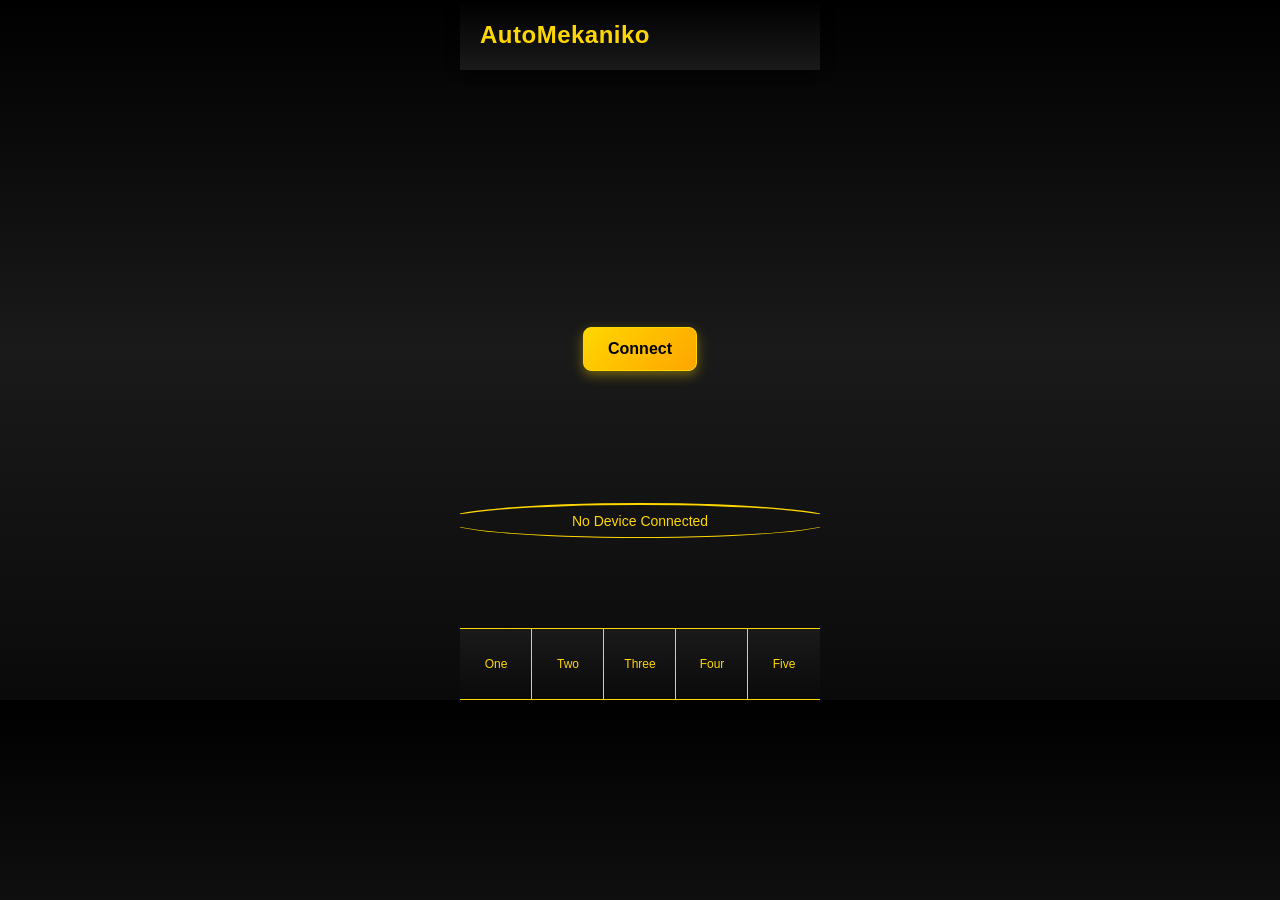
<file: ui/index.html>
<!DOCTYPE html>
<html lang="en">

<head>
    <meta charset="UTF-8">
    <meta name="viewport" content="width=device-width, initial-scale=1.0">
    <link rel="stylesheet" href="../css/style.css">
    <title>AutoMekaniko</title>
</head>

<body>
    <header class="app-header">
        <div class="header-content">
            <h1>AutoMekaniko</h1>
        </div>
    </header>
    <div class="wrapper">
        <div>One</div>
        <div>Two</div>
        <div>Three</div>
        <div>Four</div>
        <div>Five</div>
        <div>No Device Connected</div>
        <div>Connect</div>
    </div>
</body>

</html>
</file>
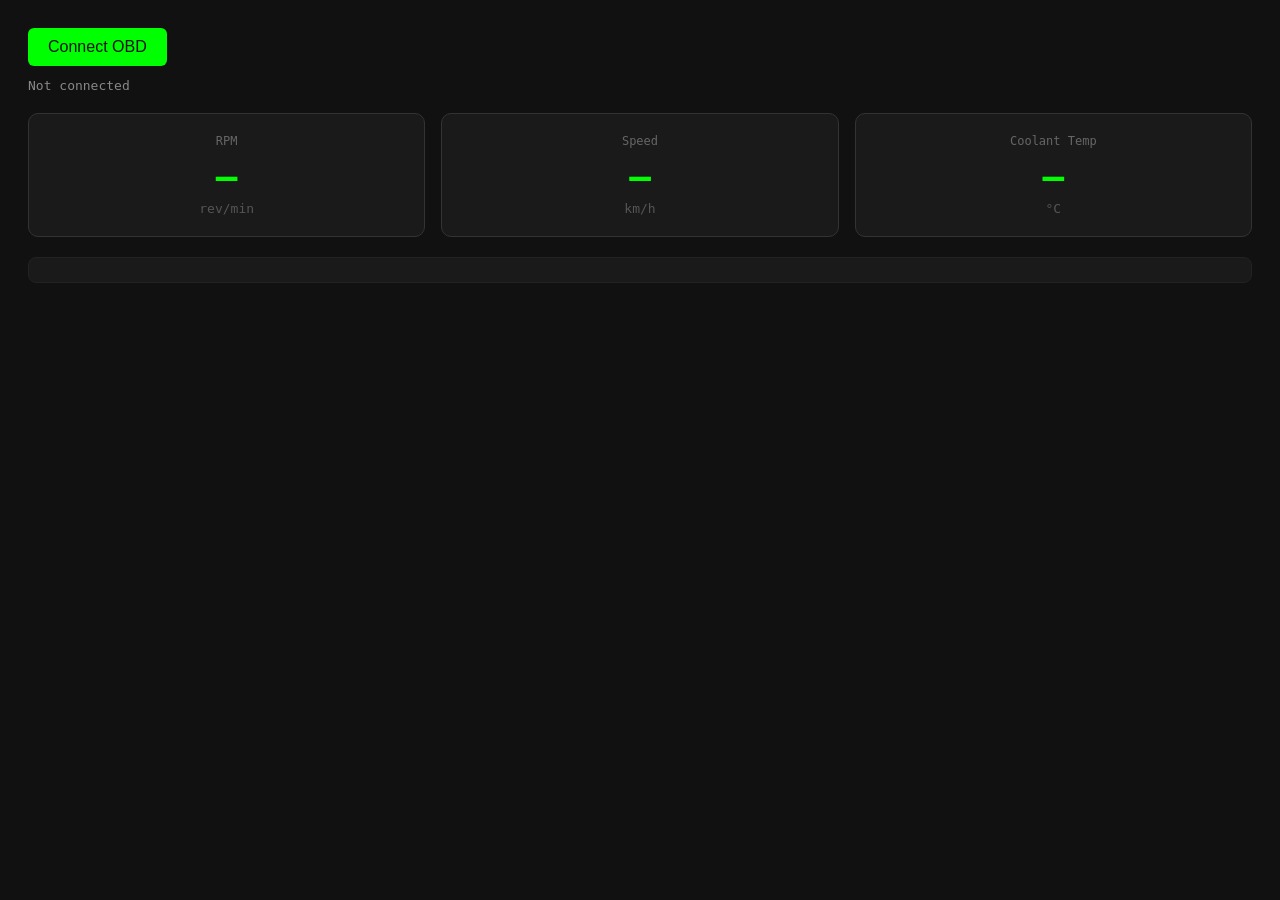
<file: ui/dashboard.html>
<!DOCTYPE html>
<html lang="en">
<head>
  <meta charset="UTF-8">
  <title>OBD-II Dashboard</title>
  <style>
    body { font-family: monospace; background: #111; color: #0f0; padding: 20px; }
    button { background: #0f0; color: #111; border: none; padding: 10px 20px; font-size: 16px; cursor: pointer; border-radius: 6px; }
    button:disabled { opacity: 0.4; cursor: not-allowed; }
    #status { margin: 12px 0; font-size: 13px; color: #888; }
    #dashboard { display: grid; grid-template-columns: repeat(3, 1fr); gap: 16px; margin-top: 20px; }
    .card { background: #1a1a1a; border: 1px solid #333; border-radius: 10px; padding: 20px; text-align: center; }
    .card .label { font-size: 12px; color: #666; margin-bottom: 8px; }
    .card .value { font-size: 36px; font-weight: bold; color: #0f0; }
    .card .unit { font-size: 13px; color: #555; margin-top: 4px; }
    pre { background: #1a1a1a; border: 1px solid #222; padding: 12px; border-radius: 8px; font-size: 12px; max-height: 200px; overflow-y: auto; margin-top: 20px; color: #aaa; }
  </style>
</head>
<body>

<button id="connectBtn">Connect OBD</button>
<div id="status">Not connected</div>

<div id="dashboard">
  <div class="card">
    <div class="label">RPM</div>
    <div class="value" id="rpm">—</div>
    <div class="unit">rev/min</div>
  </div>
  <div class="card">
    <div class="label">Speed</div>
    <div class="value" id="speed">—</div>
    <div class="unit">km/h</div>
  </div>
  <div class="card">
    <div class="label">Coolant Temp</div>
    <div class="value" id="temp">—</div>
    <div class="unit">°C</div>
  </div>
</div>

<pre id="log"></pre>

<script>
  const WS_URL = "ws://localhost:8765";

  const log = (msg) => {
    const el = document.getElementById("log");
    el.textContent += msg + "\n";
    el.scrollTop = el.scrollHeight;
  };

  const setStatus = (msg) => {
    document.getElementById("status").textContent = msg;
  };

  const delay = (ms) => new Promise(r => setTimeout(r, ms));

  let ws;

  // ===== MESSAGE QUEUE =====
  let messageQueue = [];
  let waitingForMessage = null;

  function onMessage(data) {
    const cleaned = data.replace(/[\r\n>]/g, " ").trim();
    log("<< " + cleaned);
    if (waitingForMessage) {
      const resolve = waitingForMessage;
      waitingForMessage = null;
      resolve(cleaned);
    } else {
      messageQueue.push(cleaned);
    }
  }

  function waitForResponse(timeoutMs = 8000) {
    return new Promise((resolve) => {
      if (messageQueue.length > 0) {
        resolve(messageQueue.shift());
        return;
      }
      waitingForMessage = resolve;
      setTimeout(() => {
        if (waitingForMessage === resolve) {
          waitingForMessage = null;
          log("⚠️ Timeout");
          resolve("TIMEOUT");
        }
      }, timeoutMs);
    });
  }

  async function send(cmd) {
    log("> " + cmd);
    messageQueue = [];
    ws.send(cmd);
    const response = await waitForResponse();
    return response;
  }

  document.getElementById("connectBtn").onclick = async () => {
    document.getElementById("connectBtn").disabled = true;
    setStatus("Connecting to bridge...");

    try {
      await connectWS();
      setStatus("✅ Connected — initializing ELM327...");
      log("✅ WebSocket bridge connected");

      // ===== INIT =====
      await send("ATZ");      await delay(2000);
      await send("ATE0");     await delay(500);
      await send("ATL0");     await delay(500);
      await send("ATS0");     await delay(500);
      await send("ATH1");     await delay(500);
      await send("ATAT2");    await delay(500);
      await send("ATST FF");  await delay(500);
      await send("ATSP0");    await delay(500);
      await delay(1000);

      // ===== CHECK SUPPORTED PIDs =====
      log("🔍 Checking supported PIDs...");
      const supported = await send("0100");
      log("Supported: " + supported);
      await delay(1000);

      setStatus("✅ ELM327 ready — polling live data...");
      log("📡 Starting live polling...");

      pollLoop();

    } catch (err) {
      log("❌ Error: " + err.message);
      setStatus("❌ " + err.message);
      document.getElementById("connectBtn").disabled = false;
    }
  };

  function connectWS() {
    return new Promise((resolve, reject) => {
      ws = new WebSocket(WS_URL);
      ws.onopen = () => resolve();
      ws.onerror = () => reject(new Error("Could not connect to bridge. Is bridge.py running?"));
      ws.onmessage = (e) => onMessage(e.data);
      ws.onclose = () => {
        setStatus("⚠️ Bridge disconnected");
        log("⚠️ WebSocket closed");
      };
    });
  }

  async function pollLoop() {
    while (true) {
      try {
        const rpmRaw = await send("010C");
        const rpmVal = parseRPM(rpmRaw);
        if (rpmVal !== null) document.getElementById("rpm").textContent = rpmVal;

        const speedRaw = await send("010D");
        const speedVal = parseSpeed(speedRaw);
        if (speedVal !== null) document.getElementById("speed").textContent = speedVal;

        const tempRaw = await send("0105");
        const tempVal = parseTemp(tempRaw);
        if (tempVal !== null) document.getElementById("temp").textContent = tempVal;

        await delay(300);

      } catch (err) {
        log("⚠️ Poll error: " + err.message);
        await delay(1000);
      }
    }
  }

  // ===== FIXED PARSERS =====

  function getBytes(raw) {
    // Remove spaces and control chars, uppercase
    let cleaned = raw.replace(/\s+/g, "").toUpperCase();

    // Strip 7E8 / 7E9 CAN header (3 chars) before splitting into bytes
    if (cleaned.startsWith("7E8") || cleaned.startsWith("7E9")) {
      cleaned = cleaned.substring(3);
    }

    const bytes = [];
    for (let i = 0; i < cleaned.length - 1; i += 2) {
      const b = cleaned.substring(i, i + 2);
      if (/^[0-9A-F]{2}$/.test(b)) bytes.push(b);
    }
    return bytes;
  }

  function parseRPM(raw) {
    if (!raw || raw.includes("NO DATA") || raw.includes("TIMEOUT")) return null;
    const b = getBytes(raw);
    for (let i = 0; i < b.length - 2; i++) {
      if (b[i] === "41" && b[i+1] === "0C") {
        const A = parseInt(b[i+2], 16);
        const B = parseInt(b[i+3], 16);
        return ((A * 256 + B) / 4).toFixed(0);
      }
    }
    return null;
  }

  function parseSpeed(raw) {
    if (!raw || raw.includes("NO DATA") || raw.includes("TIMEOUT")) return null;
    const b = getBytes(raw);
    for (let i = 0; i < b.length - 1; i++) {
      if (b[i] === "41" && b[i+1] === "0D") {
        return parseInt(b[i+2], 16);
      }
    }
    return null;
  }

  function parseTemp(raw) {
    if (!raw || raw.includes("NO DATA") || raw.includes("TIMEOUT")) return null;
    const b = getBytes(raw);
    for (let i = 0; i < b.length - 1; i++) {
      if (b[i] === "41" && b[i+1] === "05") {
        return parseInt(b[i+2], 16) - 40;
      }
    }
    return null;
  }
</script>

</body>
</html>
</file>
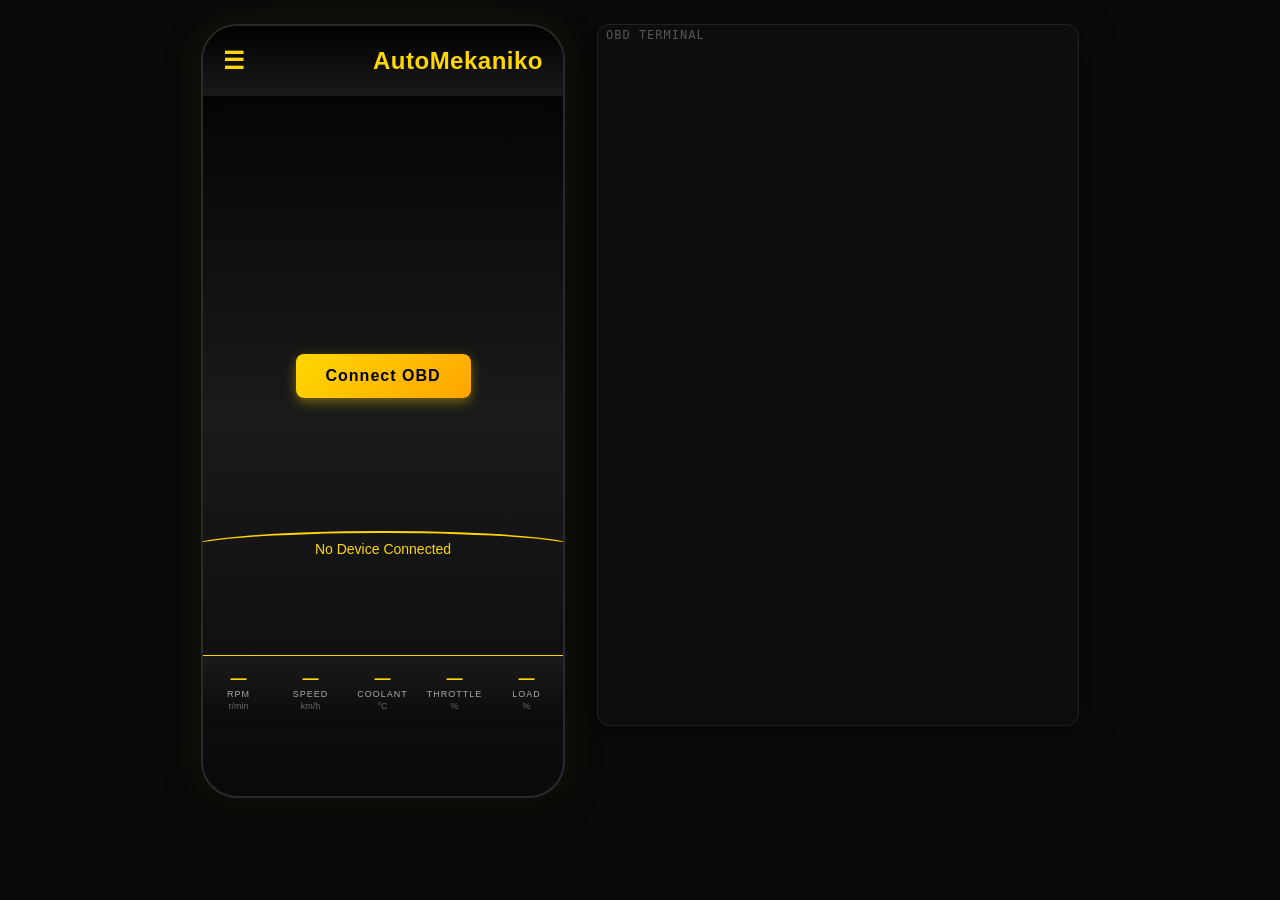
<file: ui/prototype_ui.html>
<!DOCTYPE html>
<html lang="en">

<head>
    <meta charset="UTF-8">
    <meta name="viewport" content="width=device-width, initial-scale=1.0">
    <title>AutoMekaniko</title>
    <style>
        html {
            width: 100%;
            height: 700px;
            margin: 0 auto;
        }

        body {
            background: #0a0a0a;
            height: 100vh;
            margin: 0;
            padding: 0;
            font-family: -apple-system, BlinkMacSystemFont, 'Segoe UI', Roboto, sans-serif;
            display: flex;
            flex-direction: row;
            align-items: flex-start;
            justify-content: center;
            width: 100%;
            box-sizing: border-box;
            gap: 32px;
        }

        /* ── Phone shell ── */
        .phone-shell {
            flex-shrink: 0;
            width: 360px;
            height: 700px;
            margin-top: 24px;
            border: 2px solid #2a2a2a;
            border-radius: 36px;
            overflow: hidden;
            box-shadow: 0 0 40px rgba(255, 215, 0, 0.08), 0 8px 32px rgba(0,0,0,0.6);
            position: relative;
            background: linear-gradient(to bottom, #000000, #1a1a1a, #0a0a0a);
            padding-top: 70px;
            display: flex;
            flex-direction: column;
        }

        /* ── Terminal panel ── */
        .terminal-panel {
            flex: 1;
            max-width: 480px;
            min-width: 280px;
            margin-top: 24px;
            height: 700px;
            background: #0d0d0d;
            border: 1px solid #222;
            border-radius: 12px;
            display: flex;
            flex-direction: column;
            overflow: hidden;
            box-shadow: 0 8px 32px rgba(0,0,0,0.5);
        }

     

       

        .terminal-title {
            font-family: monospace;
            font-size: 12px;
            color: #555;
            margin-left: 8px;
            letter-spacing: 1px;
        }

        pre#log {
            flex: 1;
            background: transparent;
            padding: 12px 14px;
            font-size: 11px;
            overflow-y: auto;
            color: #4af;
            margin: 0;
            font-family: 'Courier New', monospace;
            line-height: 1.6;
            white-space: pre-wrap;
            word-break: break-all;
        }

        .app-header {
            position: absolute;
            top: 0;
            left: 0;
            width: 100%;
            height: 70px;
            background: linear-gradient(to bottom, #000000, #1a1a1a);
            box-shadow: 0 2px 10px rgba(0, 0, 0, 0.5);
            z-index: 1000;
            display: flex;
            align-items: center;
            justify-content: center;
        }

        .header-content {
            width: 100%;
            max-width: 100%;
            padding: 0 20px;
            display: flex;
            align-items: center;
            justify-content: space-between;
        }

        .app-header h1 {
            margin: 0;
            color: #FFD700;
            font-size: 24px;
            font-weight: 600;
            letter-spacing: 0.5px;
            align-self: center;
        }

        .wrapper {
            display: grid;
            grid-template-columns: repeat(5, 1fr);
            grid-template-rows: 1fr auto;
            height: 630px;
            width: 360px;
            overflow: hidden;
            padding: 0;
            gap: 0;
            align-items: center;
            justify-items: center;
        }

        /* Bottom nav tabs */
        .wrapper > div:nth-child(1),
        .wrapper > div:nth-child(2),
        .wrapper > div:nth-child(3),
        .wrapper > div:nth-child(4),
        .wrapper > div:nth-child(5) {
            grid-row: 2;
            display: flex;
            flex-direction: column;
            align-items: center;
            justify-content: center;
            margin: 0 !important;
            padding: 0 !important;
            border-radius: 0 !important;
            background: linear-gradient(to top, #0a0a0a, #1a1a1a) !important;
            border-right: 1px solid #FFD700;
            border-top: 1px solid #FFD700;
            border-left: none !important;
            border-bottom: none !important;
            font-size: 11px;
            color: #FFD700;
            font-weight: 500;
            height: 70px;
            width: 100%;
            gap: 2px;
        }

        .tab-value {
            font-size: 16px;
            font-weight: 700;
            color: #FFD700;
            line-height: 1;
        }

        .tab-label {
            font-size: 9px;
            color: #aaa;
            text-transform: uppercase;
            letter-spacing: 1px;
        }

        .tab-unit {
            font-size: 9px;
            color: #666;
        }

        /* Status card */
        .wrapper > div:nth-child(6) {
            grid-column: 1 / -1;
            grid-row: 1;
            margin: 0;
            margin-bottom: 90px;
            padding: 8px 16px;
            background: transparent !important;
            border-top: 2px solid #FFD700 !important;
            border-left: none !important;
            border-right: none !important;
            border-bottom: none !important;
            border-radius: 50% 50% 50% 50%;
            display: flex;
            align-items: center;
            justify-content: center;
            width: 100%;
            height: auto;
            align-self: flex-end;
            justify-self: center;
            color: #FFD700 !important;
            font-size: 14px !important;
            font-weight: 500;
        }

        /* Connect button card */
        .wrapper > div:last-child {
            grid-column: 1 / -1;
            grid-row: 1;
            margin: 0 !important;
            padding: 12px 24px !important;
            background: linear-gradient(135deg, #FFD700, #FFA500) !important;
            border-radius: 8px !important;
            border: none !important;
            display: flex;
            align-items: center;
            justify-content: center;
            flex-direction: column;
            color: #000000 !important;
            font-size: 16px !important;
            font-weight: 600 !important;
            cursor: pointer;
            box-shadow: 0 4px 12px rgba(255, 215, 0, 0.4);
        }

        /* Default wrapper div */
        .wrapper > div {
            background: linear-gradient(to bottom, #1a1a1a, #0a0a0a);
            margin: 0 10px 0 10px;
            padding: 1em;
            border-radius: 10px;
            border: 1px solid #FFD700;
            color: #FFD700;
        }

        .wrapper > div:first-child {
            margin-top: 20px;
        }

        #connectBtn {
            background: transparent;
            border: none;
            color: #000;
            font-size: 16px;
            font-weight: 600;
            font-family: inherit;
            cursor: pointer;
            width: 100%;
            text-align: center;
            letter-spacing: 1px;
        }

        #connectBtn:disabled {
            opacity: 0.5;
            cursor: not-allowed;
        }

        /* log is in .terminal-panel */
    </style>
</head>

<body>

<!-- Phone shell -->
<div class="phone-shell">

<header class="app-header">
    <div class="header-content">
        <h1>☰</h1>
        <h1>AutoMekaniko</h1>
    </div>
</header>

<div class="wrapper">

    <!-- One: RPM -->
    <div>
        <div class="tab-value" id="rpm">—</div>
        <div class="tab-label">RPM</div>
        <div class="tab-unit">r/min</div>
    </div>

    <!-- Two: Speed -->
    <div>
        <div class="tab-value" id="speed">—</div>
        <div class="tab-label">Speed</div>
        <div class="tab-unit">km/h</div>
    </div>

    <!-- Three: Coolant Temp -->
    <div>
        <div class="tab-value" id="temp">—</div>
        <div class="tab-label">Coolant</div>
        <div class="tab-unit">°C</div>
    </div>

    <!-- Four: Throttle -->
    <div>
        <div class="tab-value" id="throttle">—</div>
        <div class="tab-label">Throttle</div>
        <div class="tab-unit">%</div>
    </div>

    <!-- Five: Engine Load -->
    <div>
        <div class="tab-value" id="load">—</div>
        <div class="tab-label">Load</div>
        <div class="tab-unit">%</div>
    </div>

    <!-- Six: Status -->
    <div id="statusCard">No Device Connected</div>

    <!-- Seven: Connect -->
    <div>
        <button id="connectBtn">Connect OBD</button>
    </div>

</div><!-- .wrapper -->
</div><!-- .phone-shell -->

<!-- Terminal panel -->
<div class="terminal-panel">
    <div class="terminal-header">
        <span class="dot dot-red"></span>
        <span class="dot dot-yellow"></span>
        <span class="dot dot-green"></span>
        <span class="terminal-title">OBD TERMINAL</span>
    </div>
    <pre id="log"></pre>
</div>

<script>
    const WS_URL = "ws://localhost:8765";

    const log = (msg) => {
        const el = document.getElementById("log");
        el.textContent += msg + "\n";
        el.scrollTop = el.scrollHeight;
    };

    const setStatus = (msg) => {
        document.getElementById("statusCard").textContent = msg;
    };

    const delay = (ms) => new Promise(r => setTimeout(r, ms));

    let ws;
    let messageQueue = [];
    let waitingForMessage = null;

    function onMessage(data) {
        const cleaned = data.replace(/[\r\n>]/g, " ").trim();
        log("<< " + cleaned);
        if (waitingForMessage) {
            const resolve = waitingForMessage;
            waitingForMessage = null;
            resolve(cleaned);
        } else {
            messageQueue.push(cleaned);
        }
    }

    function waitForResponse(timeoutMs = 8000) {
        return new Promise((resolve) => {
            if (messageQueue.length > 0) { resolve(messageQueue.shift()); return; }
            waitingForMessage = resolve;
            setTimeout(() => {
                if (waitingForMessage === resolve) {
                    waitingForMessage = null;
                    log("⚠️ Timeout");
                    resolve("TIMEOUT");
                }
            }, timeoutMs);
        });
    }

    async function send(cmd) {
        log("> " + cmd);
        messageQueue = [];
        ws.send(cmd);
        return await waitForResponse();
    }

    document.getElementById("connectBtn").onclick = async () => {
        document.getElementById("connectBtn").disabled = true;
        setStatus("Connecting to bridge...");

        try {
            await connectWS();
            setStatus("✅ Connected — initializing ELM327...");
            log("✅ WebSocket bridge connected");

            await send("ATZ");      await delay(2000);
            await send("ATE0");     await delay(500);
            await send("ATL0");     await delay(500);
            await send("ATS0");     await delay(500);
            await send("ATH1");     await delay(500);
            await send("ATAT2");    await delay(500);
            await send("ATST FF");  await delay(500);
            await send("ATSP0");    await delay(500);
            await delay(1000);

            log("🔍 Checking supported PIDs...");
            const supported = await send("0100");
            log("Supported: " + supported);
            await delay(1000);

            setStatus("✅ ELM327 ready — polling live data...");
            log("📡 Starting live polling...");
            pollLoop();

        } catch (err) {
            log("❌ Error: " + err.message);
            setStatus("❌ " + err.message);
            document.getElementById("connectBtn").disabled = false;
        }
    };

    function connectWS() {
        return new Promise((resolve, reject) => {
            ws = new WebSocket(WS_URL);
            ws.onopen = () => resolve();
            ws.onerror = () => reject(new Error("Could not connect to bridge. Is bridge.py running?"));
            ws.onmessage = (e) => onMessage(e.data);
            ws.onclose = () => {
                setStatus("⚠️ Bridge disconnected");
                log("⚠️ WebSocket closed");
            };
        });
    }

    async function pollLoop() {
        while (true) {
            try {
                const rpmRaw = await send("010C");
                const rpmVal = parseRPM(rpmRaw);
                if (rpmVal !== null) document.getElementById("rpm").textContent = rpmVal;

                const speedRaw = await send("010D");
                const speedVal = parseSpeed(speedRaw);
                if (speedVal !== null) document.getElementById("speed").textContent = speedVal;

                const tempRaw = await send("0105");
                const tempVal = parseTemp(tempRaw);
                if (tempVal !== null) document.getElementById("temp").textContent = tempVal;

                const throttleRaw = await send("0111");
                const throttleVal = parsePercent(throttleRaw, "11");
                if (throttleVal !== null) document.getElementById("throttle").textContent = throttleVal;

                const loadRaw = await send("0104");
                const loadVal = parsePercent(loadRaw, "04");
                if (loadVal !== null) document.getElementById("load").textContent = loadVal;

                await delay(300);
            } catch (err) {
                log("⚠️ Poll error: " + err.message);
                await delay(1000);
            }
        }
    }

    function getBytes(raw) {
        let cleaned = raw.replace(/\s+/g, "").toUpperCase();
        if (cleaned.startsWith("7E8") || cleaned.startsWith("7E9")) cleaned = cleaned.substring(3);
        const bytes = [];
        for (let i = 0; i < cleaned.length - 1; i += 2) {
            const b = cleaned.substring(i, i + 2);
            if (/^[0-9A-F]{2}$/.test(b)) bytes.push(b);
        }
        return bytes;
    }

    function parseRPM(raw) {
        if (!raw || raw.includes("NO DATA") || raw.includes("TIMEOUT")) return null;
        const b = getBytes(raw);
        for (let i = 0; i < b.length - 2; i++) {
            if (b[i] === "41" && b[i+1] === "0C") {
                const A = parseInt(b[i+2], 16), B = parseInt(b[i+3], 16);
                return ((A * 256 + B) / 4).toFixed(0);
            }
        }
        return null;
    }

    function parseSpeed(raw) {
        if (!raw || raw.includes("NO DATA") || raw.includes("TIMEOUT")) return null;
        const b = getBytes(raw);
        for (let i = 0; i < b.length - 1; i++) {
            if (b[i] === "41" && b[i+1] === "0D") return parseInt(b[i+2], 16);
        }
        return null;
    }

    function parseTemp(raw) {
        if (!raw || raw.includes("NO DATA") || raw.includes("TIMEOUT")) return null;
        const b = getBytes(raw);
        for (let i = 0; i < b.length - 1; i++) {
            if (b[i] === "41" && b[i+1] === "05") return parseInt(b[i+2], 16) - 40;
        }
        return null;
    }

    function parsePercent(raw, pid) {
        if (!raw || raw.includes("NO DATA") || raw.includes("TIMEOUT")) return null;
        const b = getBytes(raw);
        const pidUC = pid.toUpperCase();
        for (let i = 0; i < b.length - 1; i++) {
            if (b[i] === "41" && b[i+1] === pidUC) return ((parseInt(b[i+2], 16) / 255) * 100).toFixed(1);
        }
        return null;
    }
</script>

</body>
</html>
</file>
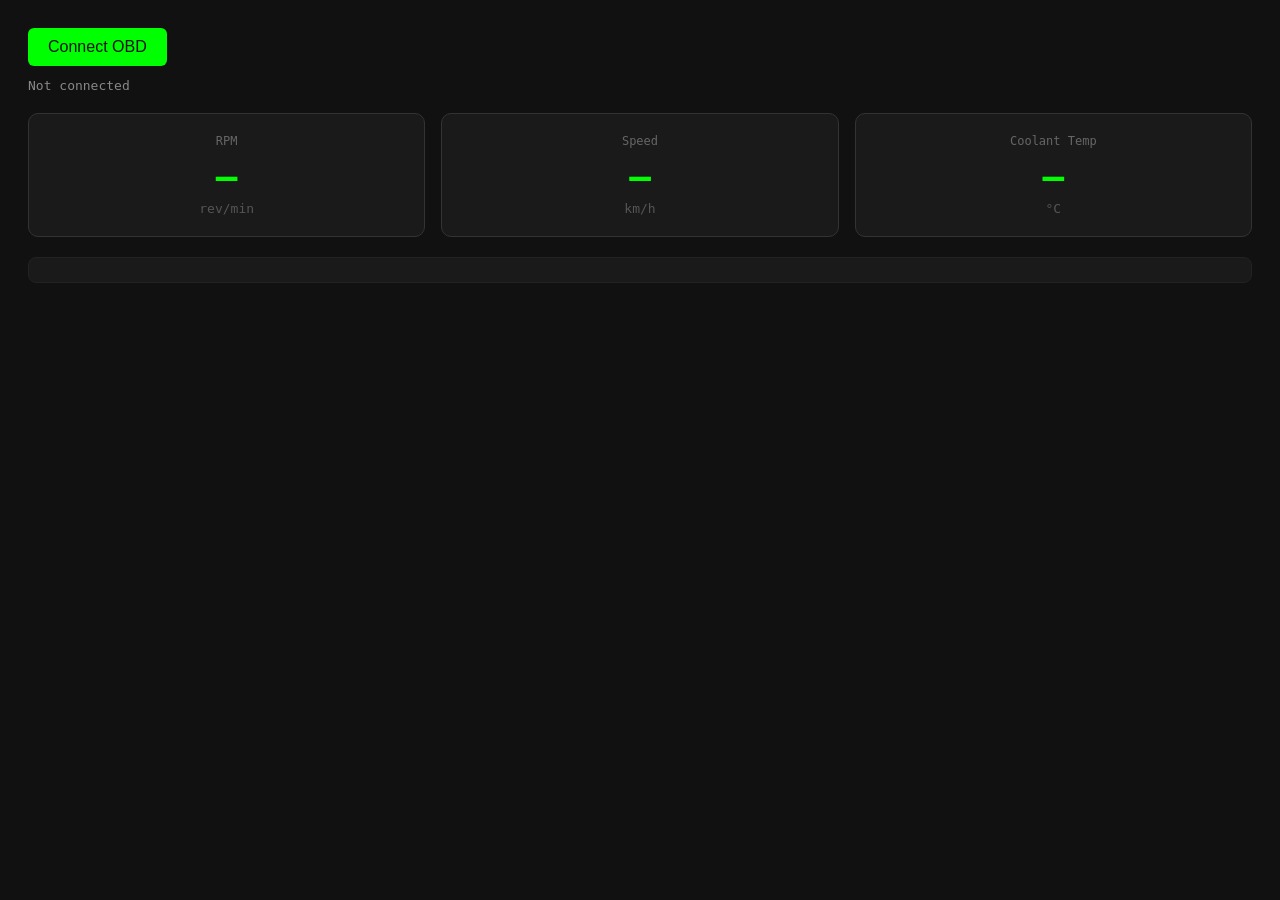
<file: ui/prototype_wBridge.html>
<!DOCTYPE html>
<html lang="en">
<head>
  <meta charset="UTF-8">
  <title>OBD-II Dashboard</title>
  <style>
    body { font-family: monospace; background: #111; color: #0f0; padding: 20px; }
    button { background: #0f0; color: #111; border: none; padding: 10px 20px; font-size: 16px; cursor: pointer; border-radius: 6px; }
    button:disabled { opacity: 0.4; cursor: not-allowed; }
    #status { margin: 12px 0; font-size: 13px; color: #888; }
    #dashboard { display: grid; grid-template-columns: repeat(3, 1fr); gap: 16px; margin-top: 20px; }
    .card { background: #1a1a1a; border: 1px solid #333; border-radius: 10px; padding: 20px; text-align: center; }
    .card .label { font-size: 12px; color: #666; margin-bottom: 8px; }
    .card .value { font-size: 36px; font-weight: bold; color: #0f0; }
    .card .unit { font-size: 13px; color: #555; margin-top: 4px; }
    pre { background: #1a1a1a; border: 1px solid #222; padding: 12px; border-radius: 8px; font-size: 12px; max-height: 200px; overflow-y: auto; margin-top: 20px; color: #aaa; }
  </style>
</head>
<body>

<button id="connectBtn">Connect OBD</button>
<div id="status">Not connected</div>

<div id="dashboard">
  <div class="card">
    <div class="label">RPM</div>
    <div class="value" id="rpm">—</div>
    <div class="unit">rev/min</div>
  </div>
  <div class="card">
    <div class="label">Speed</div>
    <div class="value" id="speed">—</div>
    <div class="unit">km/h</div>
  </div>
  <div class="card">
    <div class="label">Coolant Temp</div>
    <div class="value" id="temp">—</div>
    <div class="unit">°C</div>
  </div>
</div>

<pre id="log"></pre>

<script>
  const WS_URL = "ws://localhost:8765";

  const log = (msg) => {
    const el = document.getElementById("log");
    el.textContent += msg + "\n";
    el.scrollTop = el.scrollHeight;
  };

  const setStatus = (msg) => {
    document.getElementById("status").textContent = msg;
  };

  const delay = (ms) => new Promise(r => setTimeout(r, ms));

  let ws;
  let responseResolve = null;
  let responseBuffer = "";

  document.getElementById("connectBtn").onclick = async () => {
    document.getElementById("connectBtn").disabled = true;
    setStatus("Connecting to bridge...");

    try {
      await connectWS();
      setStatus("✅ Connected — initializing ELM327...");
      log("✅ WebSocket bridge connected");

      // ===== INIT =====
      await send("ATZ");      await delay(1500);
      await send("ATE0");     await delay(300);
      await send("ATL0");     await delay(300);
      await send("ATS0");     await delay(300);
      await send("ATH1");     await delay(300);
      await send("ATAT2");    await delay(300);
      await send("ATST FF");  await delay(300);
      await send("ATSP0");    await delay(300);
      await delay(500);

      // ===== CHECK SUPPORTED PIDs =====
      log("🔍 Checking supported PIDs...");
      const supported = await send("0100");
      log("Supported: " + supported);
      await delay(1000);

      setStatus("✅ ELM327 ready — polling live data...");
      log("📡 Starting live polling...");

      // ===== LIVE POLLING LOOP =====
      pollLoop();

    } catch (err) {
      log("❌ Error: " + err.message);
      setStatus("❌ " + err.message);
      document.getElementById("connectBtn").disabled = false;
    }
  };

  function connectWS() {
    return new Promise((resolve, reject) => {
      ws = new WebSocket(WS_URL);

      ws.onopen = () => resolve();
      ws.onerror = () => reject(new Error("Could not connect to bridge. Is bridge.py running?"));

      ws.onmessage = (e) => {
        const chunk = e.data;
        responseBuffer += chunk;
        log("<< " + chunk.replace(/[\r\n]/g, " "));

        if (responseBuffer.includes(">") && responseResolve) {
          const result = responseBuffer.replace(/[\r\n>]/g, " ").trim();
          responseBuffer = "";
          const resolve = responseResolve;
          responseResolve = null;
          resolve(result);
        }
      };

      ws.onclose = () => {
        setStatus("⚠️ Bridge disconnected");
        log("⚠️ WebSocket closed");
      };
    });
  }

  async function pollLoop() {
    while (true) {
      try {
        // RPM
        const rpmRaw = await send("010C");
        const rpmVal = parseRPM(rpmRaw);
        if (rpmVal !== null) document.getElementById("rpm").textContent = rpmVal;

        // Speed
        const speedRaw = await send("010D");
        const speedVal = parseSpeed(speedRaw);
        if (speedVal !== null) document.getElementById("speed").textContent = speedVal;

        // Coolant Temp
        const tempRaw = await send("0105");
        const tempVal = parseTemp(tempRaw);
        if (tempVal !== null) document.getElementById("temp").textContent = tempVal;

        await delay(500); // poll every 500ms

      } catch (err) {
        log("⚠️ Poll error: " + err.message);
        await delay(1000);
      }
    }
  }

  function send(cmd) {
    return new Promise((resolve, reject) => {
      log("> " + cmd);
      responseResolve = resolve;
      ws.send(cmd);

      setTimeout(() => {
        if (responseResolve) {
          responseResolve = null;
          log("⚠️ Timeout: " + cmd);
          resolve("TIMEOUT");
        }
      }, 5000);
    });
  }

  function getBytes(raw) {
    return raw.split(" ").filter(b => /^[0-9A-Fa-f]{2}$/.test(b));
  }

  function parseRPM(raw) {
    if (!raw || raw.includes("NO DATA") || raw.includes("TIMEOUT")) return null;
    const b = getBytes(raw);
    if (b.length < 6) return null;
    const A = parseInt(b[4], 16);
    const B = parseInt(b[5], 16);
    return ((A * 256 + B) / 4).toFixed(0);
  }

  function parseSpeed(raw) {
    if (!raw || raw.includes("NO DATA") || raw.includes("TIMEOUT")) return null;
    const b = getBytes(raw);
    if (b.length < 5) return null;
    return parseInt(b[4], 16);
  }

  function parseTemp(raw) {
    if (!raw || raw.includes("NO DATA") || raw.includes("TIMEOUT")) return null;
    const b = getBytes(raw);
    if (b.length < 5) return null;
    return parseInt(b[4], 16) - 40;
  }
</script>

</body>
</html>
</file>
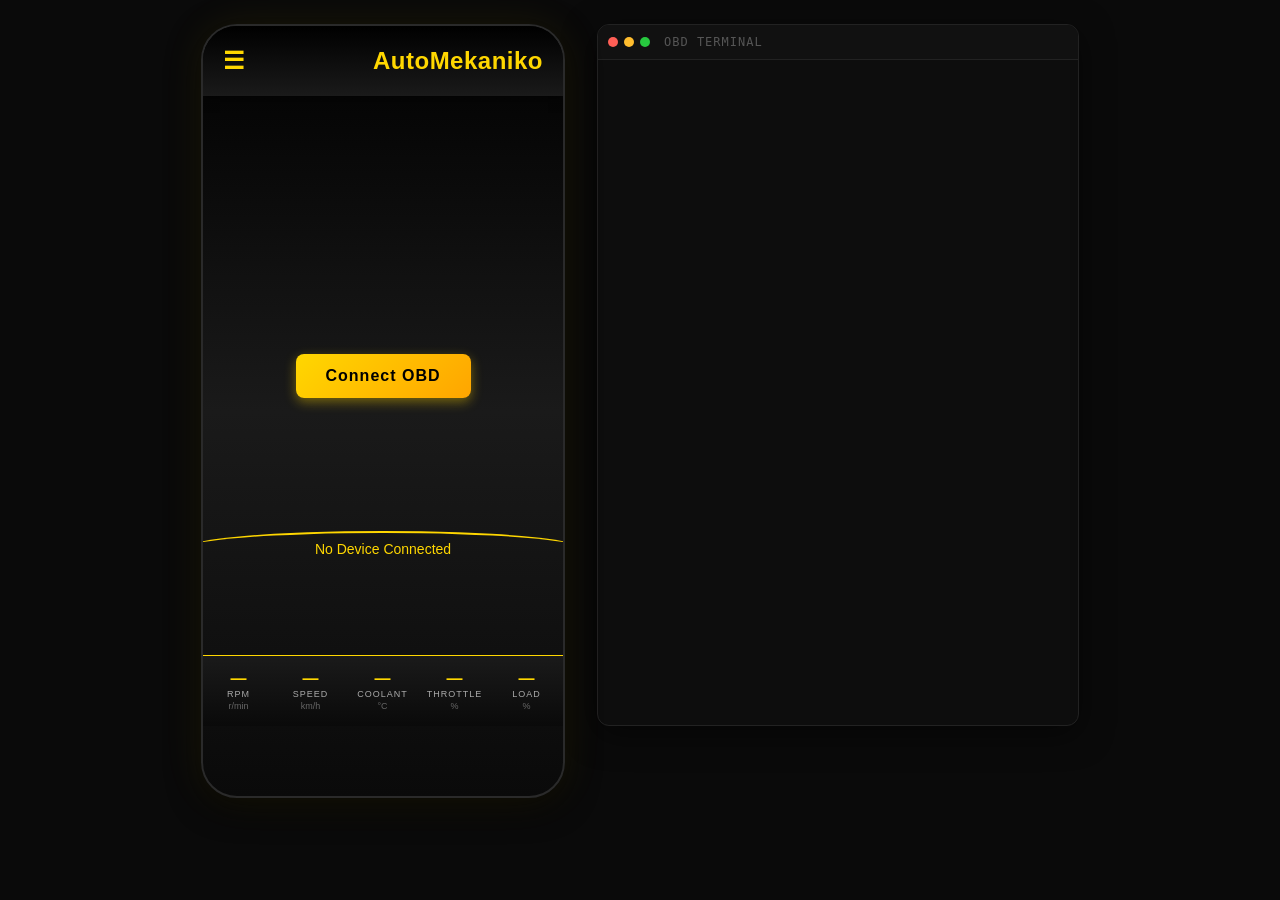
<file: ui/testing_DTC_CODES.html>
<!DOCTYPE html>
<html lang="en">

<head>
    <meta charset="UTF-8">
    <meta name="viewport" content="width=device-width, initial-scale=1.0">
    <title>AutoMekaniko</title>
    <style>
        html {
            width: 100%;
            height: 700px;
            margin: 0 auto;
        }

        body {
            background: #0a0a0a;
            height: 100vh;
            margin: 0;
            padding: 0;
            font-family: -apple-system, BlinkMacSystemFont, 'Segoe UI', Roboto, sans-serif;
            display: flex;
            flex-direction: row;
            align-items: flex-start;
            justify-content: center;
            width: 100%;
            box-sizing: border-box;
            gap: 32px;
        }

        /* ── Phone shell ── */
        .phone-shell {
            flex-shrink: 0;
            width: 360px;
            height: 700px;
            margin-top: 24px;
            border: 2px solid #2a2a2a;
            border-radius: 36px;
            overflow: hidden;
            box-shadow: 0 0 40px rgba(255, 215, 0, 0.08), 0 8px 32px rgba(0,0,0,0.6);
            position: relative;
            background: linear-gradient(to bottom, #000000, #1a1a1a, #0a0a0a);
            padding-top: 70px;
            display: flex;
            flex-direction: column;
        }

        /* ── Terminal panel ── */
        .terminal-panel {
            flex: 1;
            max-width: 480px;
            min-width: 280px;
            margin-top: 24px;
            height: 700px;
            background: #0d0d0d;
            border: 1px solid #222;
            border-radius: 12px;
            display: flex;
            flex-direction: column;
            overflow: hidden;
            box-shadow: 0 8px 32px rgba(0,0,0,0.5);
        }

        .terminal-header {
            height: 34px;
            display: flex;
            align-items: center;
            padding: 0 10px;
            background: #111;
            border-bottom: 1px solid #222;
            gap: 6px;
        }

        .dot {
            width: 10px;
            height: 10px;
            border-radius: 50%;
            display: inline-block;
        }

        .dot-red { background: #ff5f56; }
        .dot-yellow { background: #ffbd2e; }
        .dot-green { background: #27c93f; }

        .terminal-title {
            font-family: monospace;
            font-size: 12px;
            color: #555;
            margin-left: 8px;
            letter-spacing: 1px;
        }

        pre#log {
            flex: 1;
            background: transparent;
            padding: 12px 14px;
            font-size: 11px;
            overflow-y: auto;
            color: #4af;
            margin: 0;
            font-family: 'Courier New', monospace;
            line-height: 1.6;
            white-space: pre-wrap;
            word-break: break-all;
        }

        .app-header {
            position: absolute;
            top: 0;
            left: 0;
            width: 100%;
            height: 70px;
            background: linear-gradient(to bottom, #000000, #1a1a1a);
            box-shadow: 0 2px 10px rgba(0, 0, 0, 0.5);
            z-index: 1000;
            display: flex;
            align-items: center;
            justify-content: center;
        }

        .header-content {
            width: 100%;
            max-width: 100%;
            padding: 0 20px;
            display: flex;
            align-items: center;
            justify-content: space-between;
        }

        .app-header h1 {
            margin: 0;
            color: #FFD700;
            font-size: 24px;
            font-weight: 600;
            letter-spacing: 0.5px;
            align-self: center;
        }

        .wrapper {
            display: grid;
            grid-template-columns: repeat(5, 1fr);
            grid-template-rows: 1fr auto;
            height: 630px;
            width: 360px;
            overflow: hidden;
            padding: 0;
            gap: 0;
            align-items: center;
            justify-items: center;
        }

        /* Bottom nav tabs */
        .wrapper > div:nth-child(1),
        .wrapper > div:nth-child(2),
        .wrapper > div:nth-child(3),
        .wrapper > div:nth-child(4),
        .wrapper > div:nth-child(5) {
            grid-row: 2;
            display: flex;
            flex-direction: column;
            align-items: center;
            justify-content: center;
            margin: 0 !important;
            padding: 0 !important;
            border-radius: 0 !important;
            background: linear-gradient(to top, #0a0a0a, #1a1a1a) !important;
            border-right: 1px solid #FFD700;
            border-top: 1px solid #FFD700;
            border-left: none !important;
            border-bottom: none !important;
            font-size: 11px;
            color: #FFD700;
            font-weight: 500;
            height: 70px;
            width: 100%;
            gap: 2px;
        }

        .tab-value {
            font-size: 16px;
            font-weight: 700;
            color: #FFD700;
            line-height: 1;
        }

        .tab-label {
            font-size: 9px;
            color: #aaa;
            text-transform: uppercase;
            letter-spacing: 1px;
        }

        .tab-unit {
            font-size: 9px;
            color: #666;
        }

        /* Status card */
        .wrapper > div:nth-child(6) {
            grid-column: 1 / -1;
            grid-row: 1;
            margin: 0;
            margin-bottom: 90px;
            padding: 8px 16px;
            background: transparent !important;
            border-top: 2px solid #FFD700 !important;
            border-left: none !important;
            border-right: none !important;
            border-bottom: none !important;
            border-radius: 50% 50% 50% 50%;
            display: flex;
            align-items: center;
            justify-content: center;
            width: 100%;
            height: auto;
            align-self: flex-end;
            justify-self: center;
            color: #FFD700 !important;
            font-size: 14px !important;
            font-weight: 500;
        }

        /* Connect button card */
        .wrapper > div:last-child {
            grid-column: 1 / -1;
            grid-row: 1;
            margin: 0 !important;
            padding: 12px 24px !important;
            background: linear-gradient(135deg, #FFD700, #FFA500) !important;
            border-radius: 8px !important;
            border: none !important;
            display: flex;
            align-items: center;
            justify-content: center;
            flex-direction: column;
            color: #000000 !important;
            font-size: 16px !important;
            font-weight: 600 !important;
            cursor: pointer;
            box-shadow: 0 4px 12px rgba(255, 215, 0, 0.4);
        }

        /* Default wrapper div */
        .wrapper > div {
            background: linear-gradient(to bottom, #1a1a1a, #0a0a0a);
            margin: 0 10px 0 10px;
            padding: 1em;
            border-radius: 10px;
            border: 1px solid #FFD700;
            color: #FFD700;
        }

        .wrapper > div:first-child {
            margin-top: 20px;
        }

        #connectBtn {
            background: transparent;
            border: none;
            color: #000;
            font-size: 16px;
            font-weight: 600;
            font-family: inherit;
            cursor: pointer;
            width: 100%;
            text-align: center;
            letter-spacing: 1px;
        }

        #connectBtn:disabled {
            opacity: 0.5;
            cursor: not-allowed;
        }

        /* log is in .terminal-panel */
    </style>
</head>

<body>

<!-- Phone shell -->
<div class="phone-shell">

<header class="app-header">
    <div class="header-content">
        <h1>☰</h1>
        <h1>AutoMekaniko</h1>
    </div>
</header>

<div class="wrapper">

    <!-- One: RPM -->
    <div>
        <div class="tab-value" id="rpm">—</div>
        <div class="tab-label">RPM</div>
        <div class="tab-unit">r/min</div>
    </div>

    <!-- Two: Speed -->
    <div>
        <div class="tab-value" id="speed">—</div>
        <div class="tab-label">Speed</div>
        <div class="tab-unit">km/h</div>
    </div>

    <!-- Three: Coolant Temp -->
    <div>
        <div class="tab-value" id="temp">—</div>
        <div class="tab-label">Coolant</div>
        <div class="tab-unit">°C</div>
    </div>

    <!-- Four: Throttle -->
    <div>
        <div class="tab-value" id="throttle">—</div>
        <div class="tab-label">Throttle</div>
        <div class="tab-unit">%</div>
    </div>

    <!-- Five: Engine Load -->
    <div>
        <div class="tab-value" id="load">—</div>
        <div class="tab-label">Load</div>
        <div class="tab-unit">%</div>
    </div>

    <!-- Six: Status -->
    <div id="statusCard">No Device Connected</div>

    <!-- Seven: Connect -->
    <div>
        <button id="connectBtn">Connect OBD</button>
    </div>

</div><!-- .wrapper -->
</div><!-- .phone-shell -->

<!-- Terminal panel -->
<div class="terminal-panel">
    <div class="terminal-header">
        <span class="dot dot-red"></span>
        <span class="dot dot-yellow"></span>
        <span class="dot dot-green"></span>
        <span class="terminal-title">OBD TERMINAL</span>
    </div>
    <pre id="log"></pre>
</div>

<script>
    const WS_URL = "ws://localhost:8765";

    const log = (msg) => {
        const el = document.getElementById("log");
        el.textContent += msg + "\n";
        el.scrollTop = el.scrollHeight;
    };

    const setStatus = (msg) => {
        document.getElementById("statusCard").textContent = msg;
    };

    const delay = (ms) => new Promise(r => setTimeout(r, ms));

    let ws;
    let messageQueue = [];
    let waitingForMessage = null;

    function onMessage(data) {
        const cleaned = data.replace(/[\r\n>]/g, " ").trim();
        log("<< " + cleaned);
        if (waitingForMessage) {
            const resolve = waitingForMessage;
            waitingForMessage = null;
            resolve(cleaned);
        } else {
            messageQueue.push(cleaned);
        }
    }

    function waitForResponse(timeoutMs = 8000) {
        return new Promise((resolve) => {
            if (messageQueue.length > 0) { resolve(messageQueue.shift()); return; }
            waitingForMessage = resolve;
            setTimeout(() => {
                if (waitingForMessage === resolve) {
                    waitingForMessage = null;
                    log("⚠️ Timeout");
                    resolve("TIMEOUT");
                }
            }, timeoutMs);
        });
    }

    async function send(cmd) {
        log("> " + cmd);
        messageQueue = [];
        ws.send(cmd);
        return await waitForResponse();
    }

    document.getElementById("connectBtn").onclick = async () => {
        document.getElementById("connectBtn").disabled = true;
        setStatus("Connecting to bridge...");

        try {
            await connectWS();
            setStatus("✅ Connected — initializing ELM327...");
            log("✅ WebSocket bridge connected");

            await send("ATZ");      await delay(2000);
            await send("ATE0");     await delay(500);
            await send("ATL0");     await delay(500);
            await send("ATS0");     await delay(500);
            await send("ATH1");     await delay(500);
            await send("ATAT2");    await delay(500);
            await send("ATST FF");  await delay(500);
            await send("ATSP0");    await delay(500);
            await delay(1000);

            log("🔍 Checking supported PIDs...");
            const supported = await send("0100");
            log("Supported: " + supported);
            await delay(1000);

            setStatus("✅ ELM327 ready — polling live data...");
            log("📡 Starting live polling...");
            pollLoop();

        } catch (err) {
            log("❌ Error: " + err.message);
            setStatus("❌ " + err.message);
            document.getElementById("connectBtn").disabled = false;
        }
    };

    function connectWS() {
        return new Promise((resolve, reject) => {
            ws = new WebSocket(WS_URL);
            ws.onopen = () => resolve();
            ws.onerror = () => reject(new Error("Could not connect to bridge. Is bridge.py running?"));
            ws.onmessage = (e) => onMessage(e.data);
            ws.onclose = () => {
                setStatus("⚠️ Bridge disconnected");
                log("⚠️ WebSocket closed");
            };
        });
    }

    async function pollLoop() {
        while (true) {
            try {
                const rpmRaw = await send("010C");
                const rpmVal = parseRPM(rpmRaw);
                if (rpmVal !== null) document.getElementById("rpm").textContent = rpmVal;

                const speedRaw = await send("010D");
                const speedVal = parseSpeed(speedRaw);
                if (speedVal !== null) document.getElementById("speed").textContent = speedVal;

                const tempRaw = await send("0105");
                const tempVal = parseTemp(tempRaw);
                if (tempVal !== null) document.getElementById("temp").textContent = tempVal;

                const throttleRaw = await send("0111");
                const throttleVal = parsePercent(throttleRaw, "11");
                if (throttleVal !== null) document.getElementById("throttle").textContent = throttleVal;

                const loadRaw = await send("0104");
                const loadVal = parsePercent(loadRaw, "04");
                if (loadVal !== null) document.getElementById("load").textContent = loadVal;

                await delay(300);
            } catch (err) {
                log("⚠️ Poll error: " + err.message);
                await delay(1000);
            }
        }
    }

    function getBytes(raw) {
        let cleaned = raw.replace(/\s+/g, "").toUpperCase();
        if (cleaned.startsWith("7E8") || cleaned.startsWith("7E9")) cleaned = cleaned.substring(3);
        const bytes = [];
        for (let i = 0; i < cleaned.length - 1; i += 2) {
            const b = cleaned.substring(i, i + 2);
            if (/^[0-9A-F]{2}$/.test(b)) bytes.push(b);
        }
        return bytes;
    }

    function parseRPM(raw) {
        if (!raw || raw.includes("NO DATA") || raw.includes("TIMEOUT")) return null;
        const b = getBytes(raw);
        for (let i = 0; i < b.length - 2; i++) {
            if (b[i] === "41" && b[i+1] === "0C") {
                const A = parseInt(b[i+2], 16), B = parseInt(b[i+3], 16);
                return ((A * 256 + B) / 4).toFixed(0);
            }
        }
        return null;
    }

    function parseSpeed(raw) {
        if (!raw || raw.includes("NO DATA") || raw.includes("TIMEOUT")) return null;
        const b = getBytes(raw);
        for (let i = 0; i < b.length - 1; i++) {
            if (b[i] === "41" && b[i+1] === "0D") return parseInt(b[i+2], 16);
        }
        return null;
    }

    function parseTemp(raw) {
        if (!raw || raw.includes("NO DATA") || raw.includes("TIMEOUT")) return null;
        const b = getBytes(raw);
        for (let i = 0; i < b.length - 1; i++) {
            if (b[i] === "41" && b[i+1] === "05") return parseInt(b[i+2], 16) - 40;
        }
        return null;
    }

    function parsePercent(raw, pid) {
        if (!raw || raw.includes("NO DATA") || raw.includes("TIMEOUT")) return null;
        const b = getBytes(raw);
        const pidUC = pid.toUpperCase();
        for (let i = 0; i < b.length - 1; i++) {
            if (b[i] === "41" && b[i+1] === pidUC) return ((parseInt(b[i+2], 16) / 255) * 100).toFixed(1);
        }
        return null;
    }
</script>

</body>
</html>
</file>
<file: css/style.css>
body {
    background: linear-gradient(to bottom, #000000, #1a1a1a, #0a0a0a);
    height: 700px;
    margin: 0;
    padding-top: 70px;
    font-family: -apple-system, BlinkMacSystemFont, 'Segoe UI', Roboto, sans-serif;
    display: flex;
    justify-content: center;
    width: 100%;
    box-sizing: border-box;
}

html {
    width: 360px;
    height: 700px;
    margin: 0 auto;
}

.app-header {
    position: fixed;
    top: 0;
    left: 50%;
    transform: translateX(-50%);
    width: 360px;
    height: 70px;
    background: linear-gradient(to bottom, #000000, #1a1a1a);
    box-shadow: 0 2px 10px rgba(0, 0, 0, 0.5);
    z-index: 1000;
    display: flex;
    align-items: center;
    justify-content: center;
}

.header-content {
    width: 100%;
    max-width: 100%;
    padding: 0 20px;
    display: flex;
    align-items: center;
    justify-content: space-between;
}

.app-header h1 {
    margin: 0;
    color: #FFD700;
    font-size: 24px;
    font-weight: 600;
    letter-spacing: 0.5px;
}

.wrapper {
    display: grid;
    grid-template-columns: repeat(5, 1fr);
    grid-template-rows: 1fr auto;
    height: 630px;
    width: 360px;
    overflow: hidden;
    padding: 0;
    gap: 0;
    align-items: center;
    justify-items: center;
}

.wrapper > div:nth-child(1),
.wrapper > div:nth-child(2),
.wrapper > div:nth-child(3),
.wrapper > div:nth-child(4),
.wrapper > div:nth-child(5) {
    grid-row: 2;
    display: flex;
    align-items: center;
    justify-content: center;
    margin: 0 !important;
    padding: 0 !important;
    border-radius: 0 !important;
    background: linear-gradient(to top, #0a0a0a, #1a1a1a) !important;
    border-right: 1px solid #FFD700;
    border-top: 1px solid #FFD700;
    font-size: 12px;
    color: #FFD700;
    font-weight: 500;
    height: 70px;
    width: 100%;
}

.wrapper > div:nth-child(6) {
    grid-column: 1 / -1;
    grid-row: 1;
    margin: 0 ;
    margin-bottom: 90px;
    padding: 8px 16px ;
    background: transparent ;
    border-top: 2px solid #FFD700;
    border-radius: 50% 50% 50% 50%;
    display: flex;
    align-items: center;
    justify-content: center;
    width: 100% ;
    height: auto;
    align-self: flex-end;
    justify-self: center;
    color: #FFD700 ;
    font-size: 14px ;
    font-weight: 500;
}

/* .wrapper > div:nth-child(6)::before {
    content: '';
    width: 20px;
    height: 8px;
    background-color: #ff9500;
    border-radius: 50%;
} */

.wrapper > div:last-child {
    grid-column: 1 / -1;
    grid-row: 1;
    margin: 0 !important;
    padding: 12px 24px !important;
    background: linear-gradient(135deg, #FFD700, #FFA500) !important;
    border-radius: 8px !important;
    display: flex;
    align-items: center;
    justify-content: center;
    flex-direction: column;
    color: #000000 !important;
    font-size: 16px !important;
    font-weight: 600 !important;
    cursor: pointer;
    box-shadow: 0 4px 12px rgba(255, 215, 0, 0.4);
}

/* Optional styling */
.wrapper>div {
    background: linear-gradient(to bottom, #1a1a1a, #0a0a0a);
    margin: 0 10px 0 10px;
    padding: 1em;
    border-radius: 10px;
    border: 1px solid #FFD700;
    color: #FFD700;
}

.wrapper>div:first-child{
    margin-top: 20px;
}
</file>
